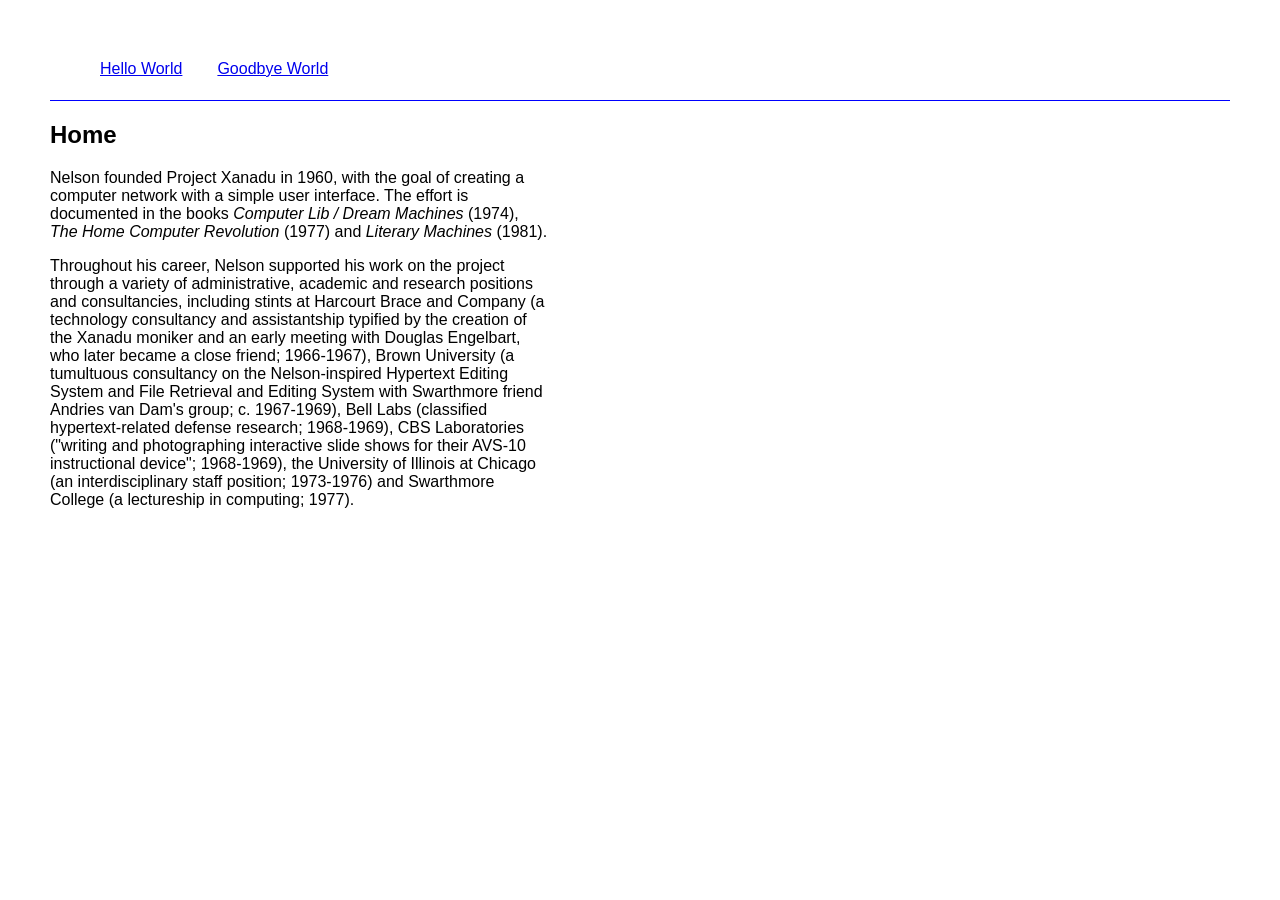
<file: week-09-media-demo/navigation-wireframe/index.html>
<!DOCTYPE html>
<html lang="en">
<head>
  <meta charset="UTF-8"> <!-- character encoding -->
  <meta name="viewport" content="width=device-width, initial-scale=1.0"> <!-- responsive scaling -->
  <title>Wireframe Example — Home</title>
  <link rel="stylesheet" href="style.css"> <!-- external stylesheet -->
</head>
<body>
  <!-- Navigation bar with links to other pages -->
  <nav>
    <ul>
      <li class="nav-item"><a href="page1.html">Hello World</a></li>
      <li class="nav-item"><a href="page2.html">Goodbye World</a></li>
    </ul>
  </nav>

  <!-- Main article content -->
  <article>
    <h1>Home</h1>
    <p>
      Nelson founded Project Xanadu in 1960, with the goal of creating a computer 
      network with a simple user interface. The effort is documented in the books 
      <i>Computer Lib / Dream Machines</i> (1974), <i>The Home Computer Revolution</i> (1977) 
      and <i>Literary Machines</i> (1981).
    </p>
    <p>
     Throughout his career, Nelson supported his work on the project through a variety of administrative, academic and research positions and consultancies, including stints at Harcourt Brace and Company (a technology consultancy and assistantship typified by the creation of the Xanadu moniker and an early meeting with Douglas Engelbart, who later became a close friend; 1966-1967), Brown University (a tumultuous consultancy on the Nelson-inspired Hypertext Editing System and File Retrieval and Editing System with Swarthmore friend Andries van Dam's group; c. 1967-1969), Bell Labs (classified hypertext-related defense research; 1968-1969), CBS Laboratories ("writing and photographing interactive slide shows for their AVS-10 instructional device"; 1968-1969), the University of Illinois at Chicago (an interdisciplinary staff position; 1973-1976) and Swarthmore College (a lectureship in computing; 1977).
    </p>
  </article>
</body>
</html>
</file>
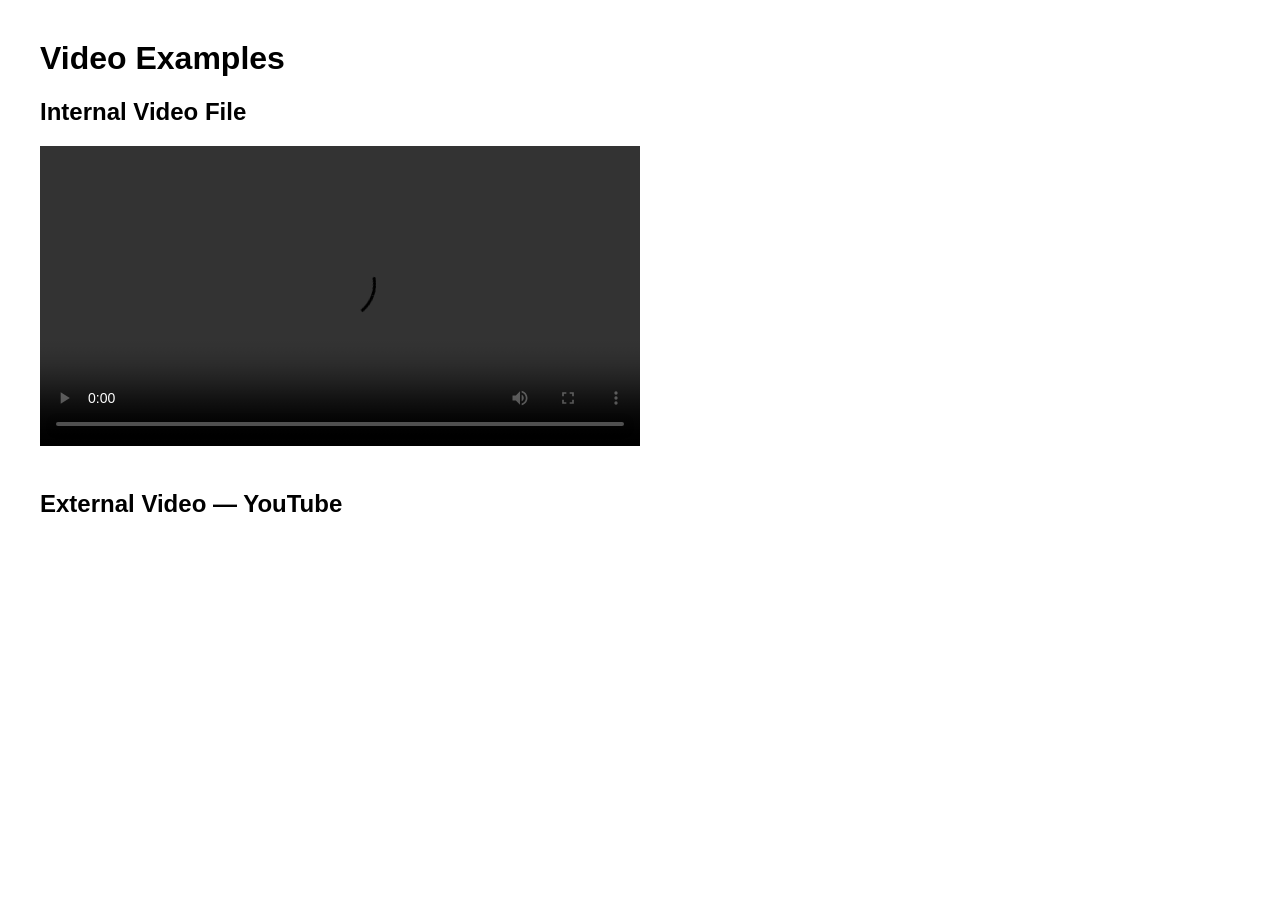
<file: week-09-media-demo/page2.html>
<!DOCTYPE html>
<html lang="en">

<head>
  <meta charset="UTF-8">
  <title>Video Examples</title>

  <style>
    body {
      font-family: sans-serif;
      background: white;
      margin: 40px;
    }

    .video-box {
      width: 600px;
      margin-bottom: 40px;

      animation: move 3s infinite;


    }


@keyframes move {

0% {
    transform: scale(1);
}

40% {
    transform: scale(2);
}

70% {
    transform: scale(0.4);
}

100% {
    transform: scale(1);
}

}

    video,
    iframe {
      width: 100%;
    }
  </style>
</head>

<body>

  <h1>Video Examples</h1>

  <div class="video-box">
    <h2>Internal Video File</h2>


    <a href="page3.html">
    <video controls autoplay>
      <source src="assets/video-clip.mp4" type="video/mp4">
    </video>
  </a>

  </div>


  <div class="video-box">
    <h2>External Video — YouTube</h2>

    <iframe width="560" 
    height="315" 
    src="https://www.youtube.com/embed/vPhg6sc1Mk4?si=PVEn-dXHtCCyH90B" 
    title="YouTube video player" 
    frameborder="0" 
    allow="accelerometer; autoplay; clipboard-write; encrypted-media; gyroscope; picture-in-picture; web-share" 
    referrerpolicy="strict-origin-when-cross-origin" allowfullscreen>
    </iframe>
    
  </div>

</body>

</html>
</file>
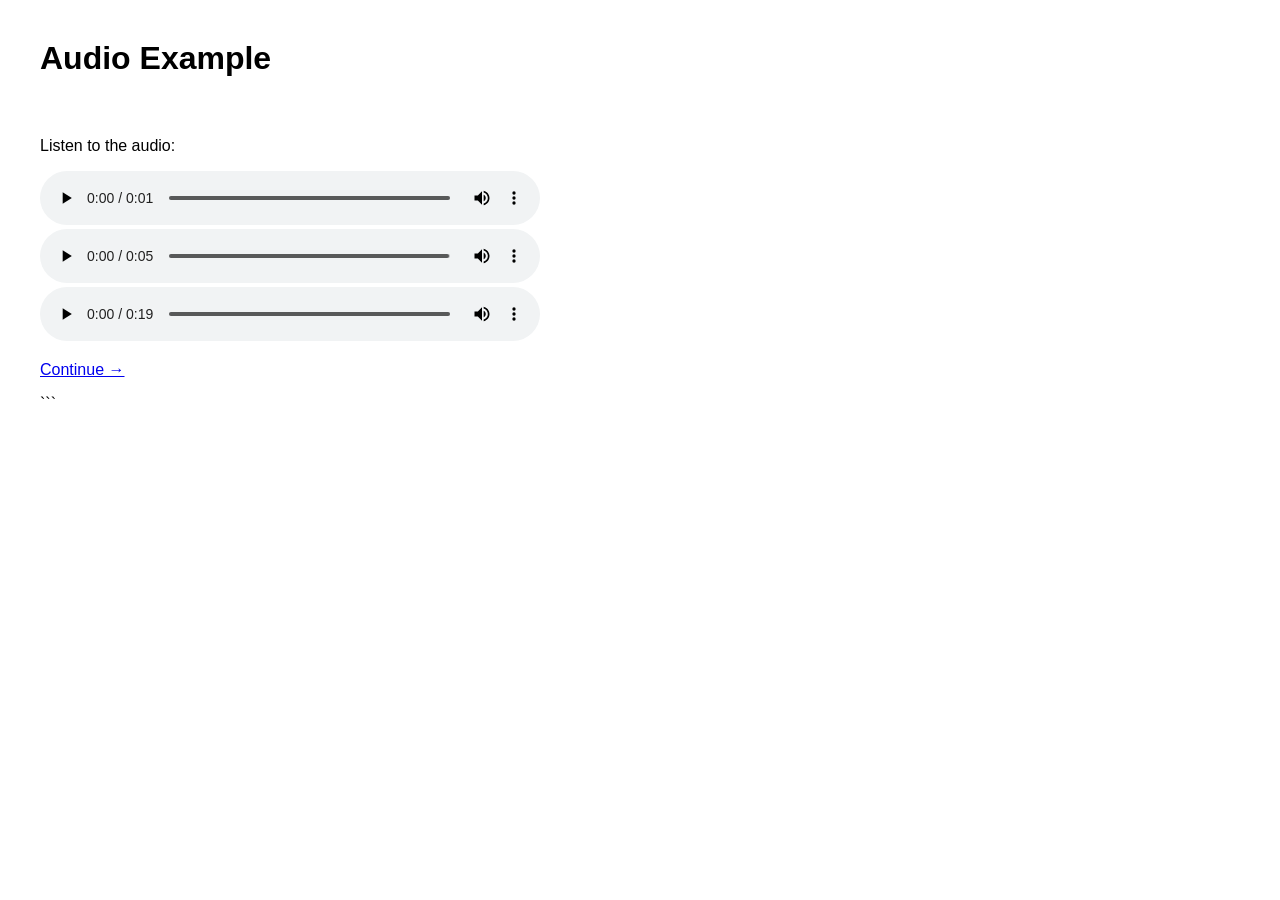
<file: week-09-media-demo/page3.html>
<!DOCTYPE html>
<html lang="en">

<head>
  <meta charset="UTF-8">
  <title>Audio Example</title>

  <style>
    body {
      font-family: sans-serif;
      background: white;
      margin: 40px;
    }

    .audio-box {
      width: 500px;
      margin-top: 60px;
    }

    audio {
      width: 100%;
    }
  </style>
</head>

<body>

  <h1>Audio Example</h1>

  <div class="audio-box">
    <p>Listen to the audio:</p>

    <audio  controls  loop>
      <source src="assets/pizzapoes__meow.mp3" type="audio/mpeg">
    </audio>


  <audio  controls  loop>
    <source src="assets/richerlandtv__cat-howlgrowl-2.mp3" type="audio/mpeg">
  </audio>

  <audio  controls  loop>
    <source src="assets/maleryberg__ringtone-trippy-cats.mp3" type="audio/mpeg">
  </audio>


</div>

  <p>
    <a href="next-page.html">Continue →</a>
  </p>

</body>

</html>
```
</file>
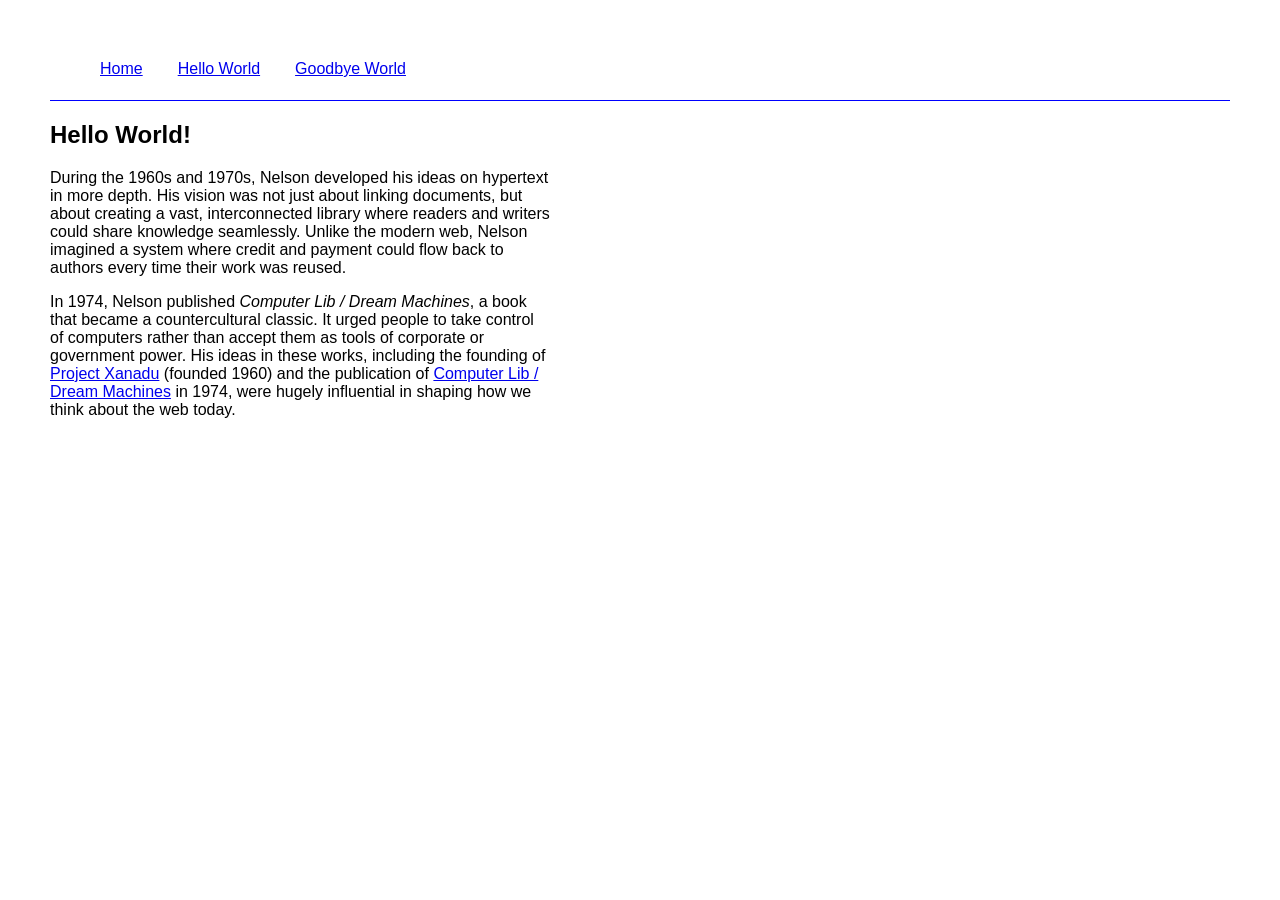
<file: week-09-media-demo/navigation-wireframe/page1.html>
<!DOCTYPE html>
<html lang="en">
<head>
  <meta charset="UTF-8"> <!-- character encoding -->
  <meta name="viewport" content="width=device-width, initial-scale=1.0"> <!-- responsive scaling -->
  <title>Wireframe Example — Hello World</title>
  <link rel="stylesheet" type="text/css" href="style.css" />
</head>
<body>
  <!-- Navigation across all three pages -->
  <nav>
    <ul>
      <li class="nav-item"><a href="index.html">Home</a></li>
      <li class="nav-item"><a href="page1.html">Hello World</a></li>
      <li class="nav-item"><a href="page2.html">Goodbye World</a></li>
    </ul>
  </nav>

  <!-- Page-specific content -->
  <article>
  <h1>Hello World!</h1>
  
  <p>
  During the 1960s and 1970s, Nelson developed his ideas on hypertext in more depth. 
  His vision was not just about linking documents, but about creating a vast, 
  interconnected library where readers and writers could share knowledge seamlessly. 
  Unlike the modern web, Nelson imagined a system where credit and payment could flow 
  back to authors every time their work was reused.  
  
</p>

  <p>
  In 1974, Nelson published <i>Computer Lib / Dream Machines</i>, a book that became 
  a countercultural classic. It urged people to take control of computers rather than 
  accept them as tools of corporate or government power. His ideas in these works, 
  including the founding of <a href="https://en.wikipedia.org/wiki/Project_Xanadu" target="_blank">Project Xanadu</a> (founded 1960) and the publication of <a href="https://en.wikipedia.org/wiki/Computer_Lib/Dream_Machines" target="_blank">Computer Lib / Dream Machines</a> in 1974, were hugely influential in shaping how we think about the web today.
  </p>
</article>

</body>
</html>
</file>
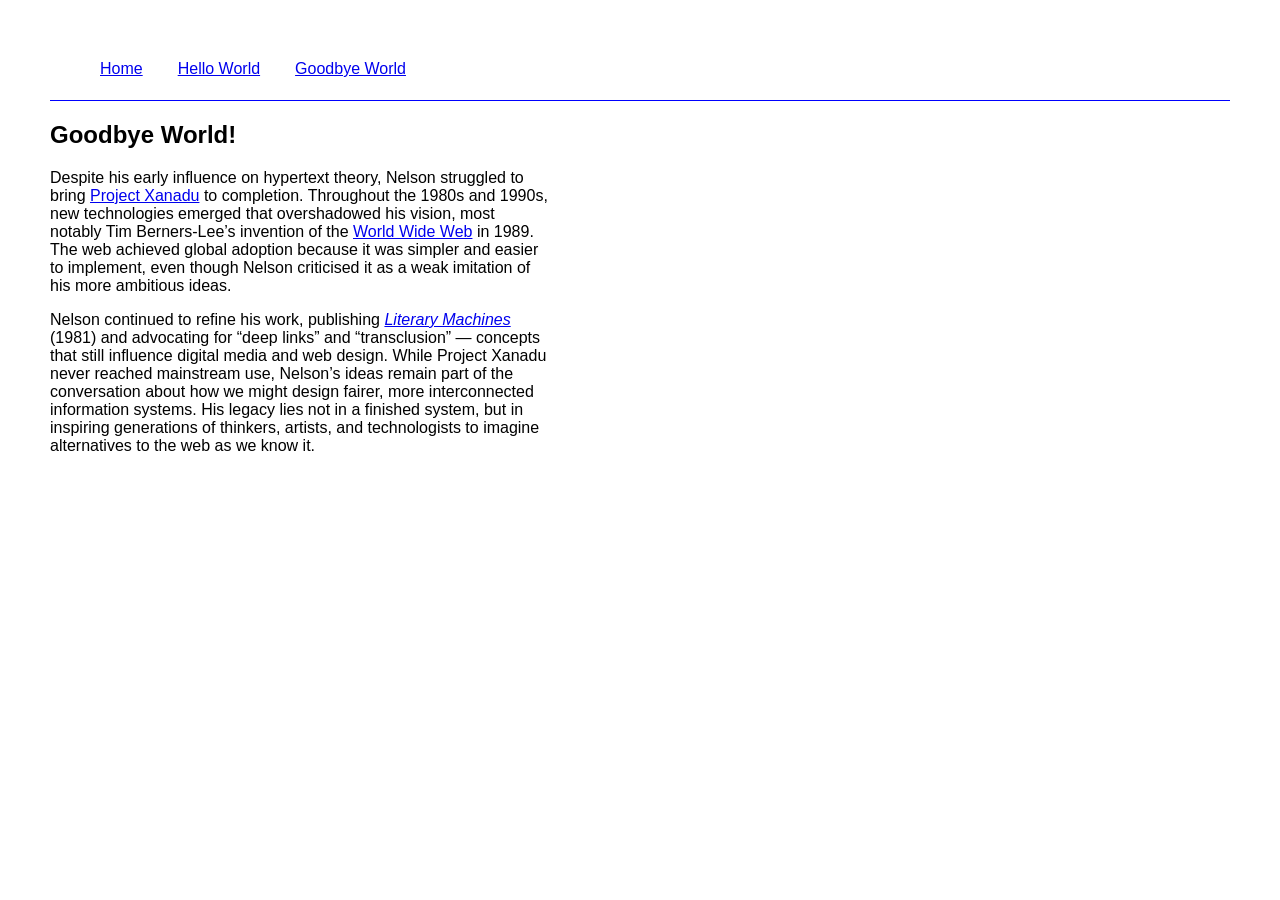
<file: week-09-media-demo/navigation-wireframe/page2.html>
<!DOCTYPE html>
<html lang="en">
<head>
  <meta charset="UTF-8"> <!-- character encoding -->
  <meta name="viewport" content="width=device-width, initial-scale=1.0"> <!-- responsive scaling -->
  <title>Wireframe Example — Goodbye World</title>
  <link rel="stylesheet" type="text/css" href="style.css" />
</head>
<body>
  <!-- Shared navigation across all three pages -->
  <nav>
    <ul>
      <li class="nav-item"><a href="index.html">Home</a></li>
      <li class="nav-item"><a href="page1.html">Hello World</a></li>
      <li class="nav-item"><a href="page2.html">Goodbye World</a></li>
    </ul>
  </nav>

  <!-- Page-specific content -->
  <article>
    <h1>Goodbye World!</h1>

    <p>
      Despite his early influence on hypertext theory, Nelson struggled to bring 
      <a href="https://en.wikipedia.org/wiki/Project_Xanadu" target="_blank">Project Xanadu</a> 
      to completion. Throughout the 1980s and 1990s, new technologies emerged that 
      overshadowed his vision, most notably Tim Berners-Lee’s invention of the 
      <a href="https://en.wikipedia.org/wiki/World_Wide_Web" target="_blank">World Wide Web</a> 
      in 1989. The web achieved global adoption because it was simpler and easier 
      to implement, even though Nelson criticised it as a weak imitation of his 
      more ambitious ideas.
    </p>

    <p>
      Nelson continued to refine his work, publishing 
      <i><a href="https://en.wikipedia.org/wiki/Literary_Machines" target="_blank">Literary Machines</a></i> 
      (1981) and advocating for “deep links” and “transclusion” — concepts that still 
      influence digital media and web design. While Project Xanadu never reached 
      mainstream use, Nelson’s ideas remain part of the conversation about how we 
      might design fairer, more interconnected information systems. His legacy lies 
      not in a finished system, but in inspiring generations of thinkers, artists, 
      and technologists to imagine alternatives to the web as we know it.
    </p>
  </article>
</body>
</html>
</file>
<file: week-09-media-demo/navigation-wireframe/style.css>
/* CSS Document — Wireframing and Navigation */

body {
  font-family: sans-serif;
  margin: 50px;
}

article {
  width: 500px; /* fixed width for main text block */
}

/* Navigation bar */
nav {
  width: 100%;
  border-bottom: 1px solid blue; /* visual separation from content */
  height: 50px;
  display: block;
}

/* Individual navigation items */
.nav-item {
  float: left; /* align items horizontally */
  margin-right: 15px;
  padding: 10px;
}

.nav-item:hover {
  background: #efefef; /* highlight item on hover */
}

/* Remove default list bullets from nav */
li {
  list-style: none;
}
</file>
